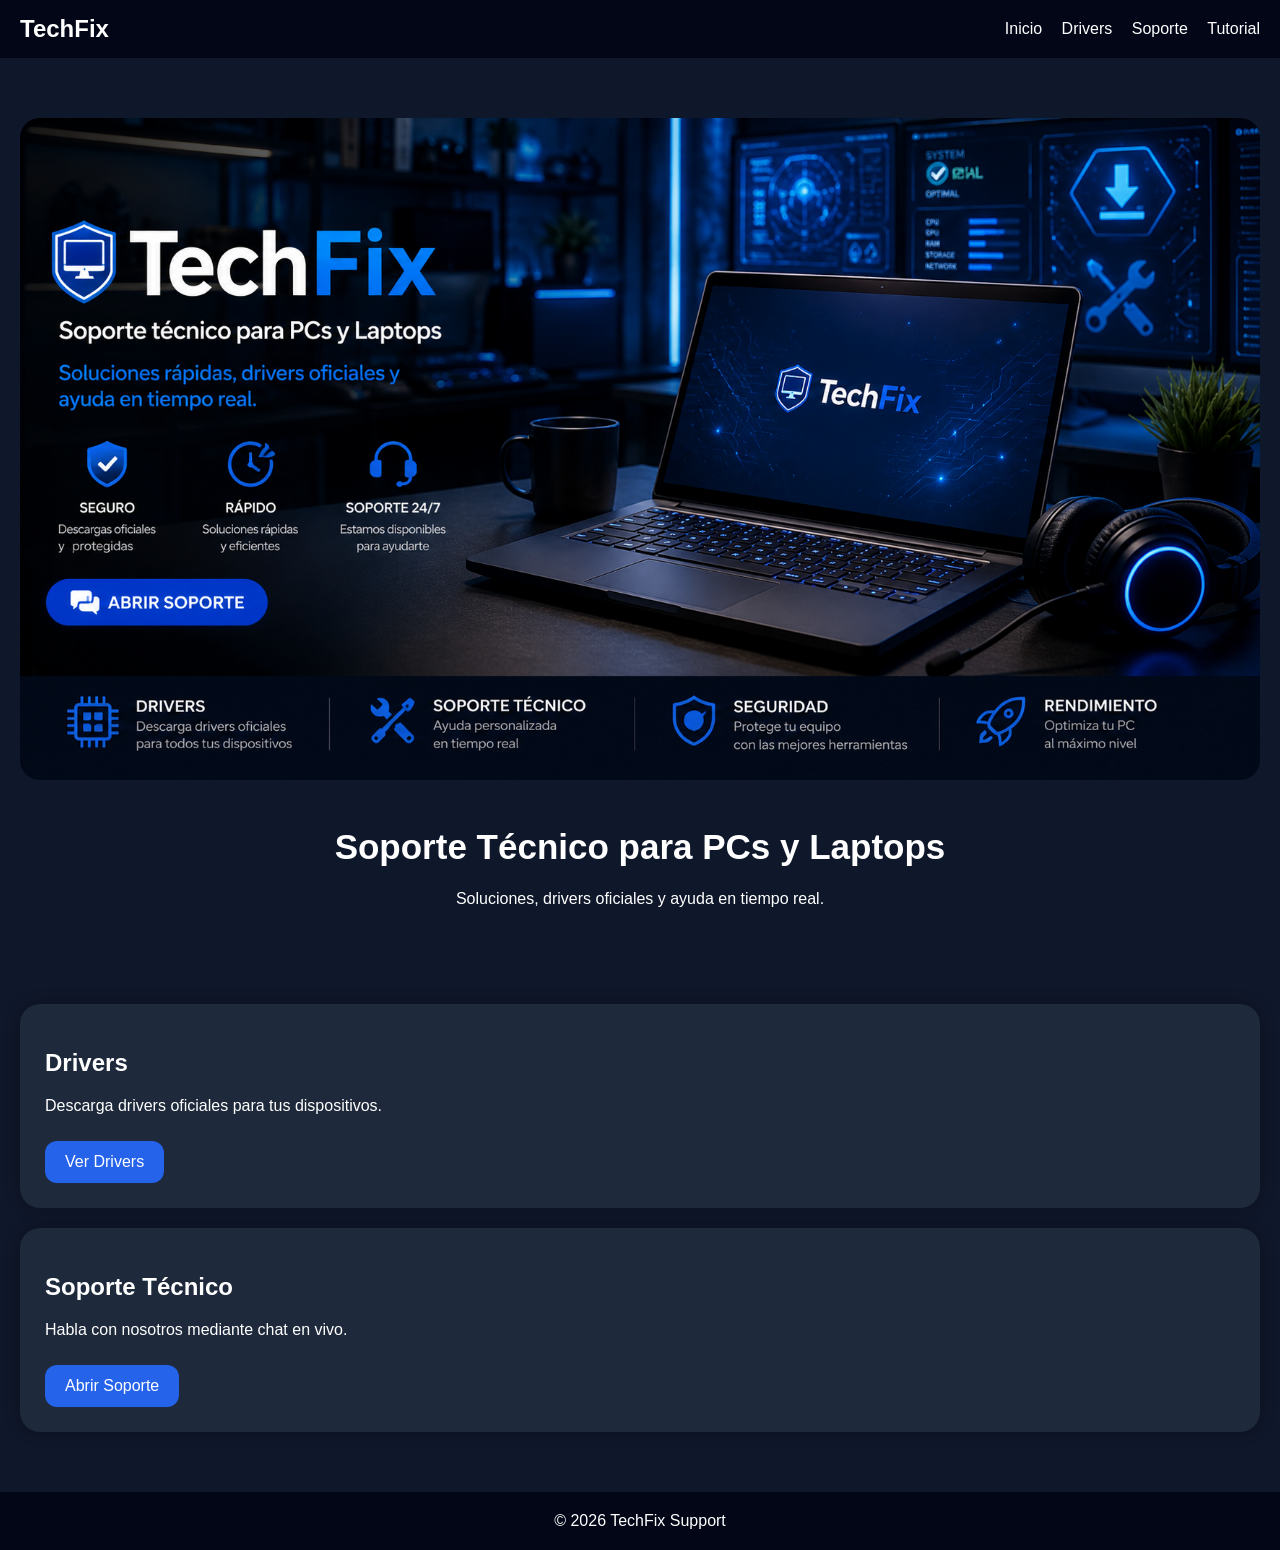
<file: index.html>
<!DOCTYPE html>
<html lang="es">

<head>
    <meta charset="UTF-8">
    <meta name="viewport" content="width=device-width, initial-scale=1.0">
    <title>TechFix</title>

    <link rel="stylesheet" href="style.css">
</head>

<body>

<nav>

    <h2>TechFix</h2>

    <div class="menu">
        <a href="index.html">Inicio</a>
        <a href="drivers.html">Drivers</a>
        <a href="soporte.html">Soporte</a>
        <a href="tutorial.html">Tutorial</a>
    </div>

</nav>

<header>
  <img src="banner.png" class="banner">

    <h1>Soporte Técnico para PCs y Laptops</h1>

    <p>
    Soluciones, drivers oficiales y ayuda en tiempo real.
    </p>

</header>

<section class="cards">

    <div class="card">

       <h2>Drivers</h2>

        <p>
        Descarga drivers oficiales para tus dispositivos.
        </p>

        <a href="drivers.html">
            <button>Ver Drivers</button>
        </a>

    </div>

    <div class="card">

        <h2>Soporte Técnico</h2>

        <p>
        Habla con nosotros mediante chat en vivo.
        </p>

        <a href="soporte.html">
            <button>Abrir Soporte</button>
        </a>

    </div>

</section>

<footer>
    © 2026 TechFix Support
</footer>

<script src="script.js"></script>

</body>
</html>
</file>
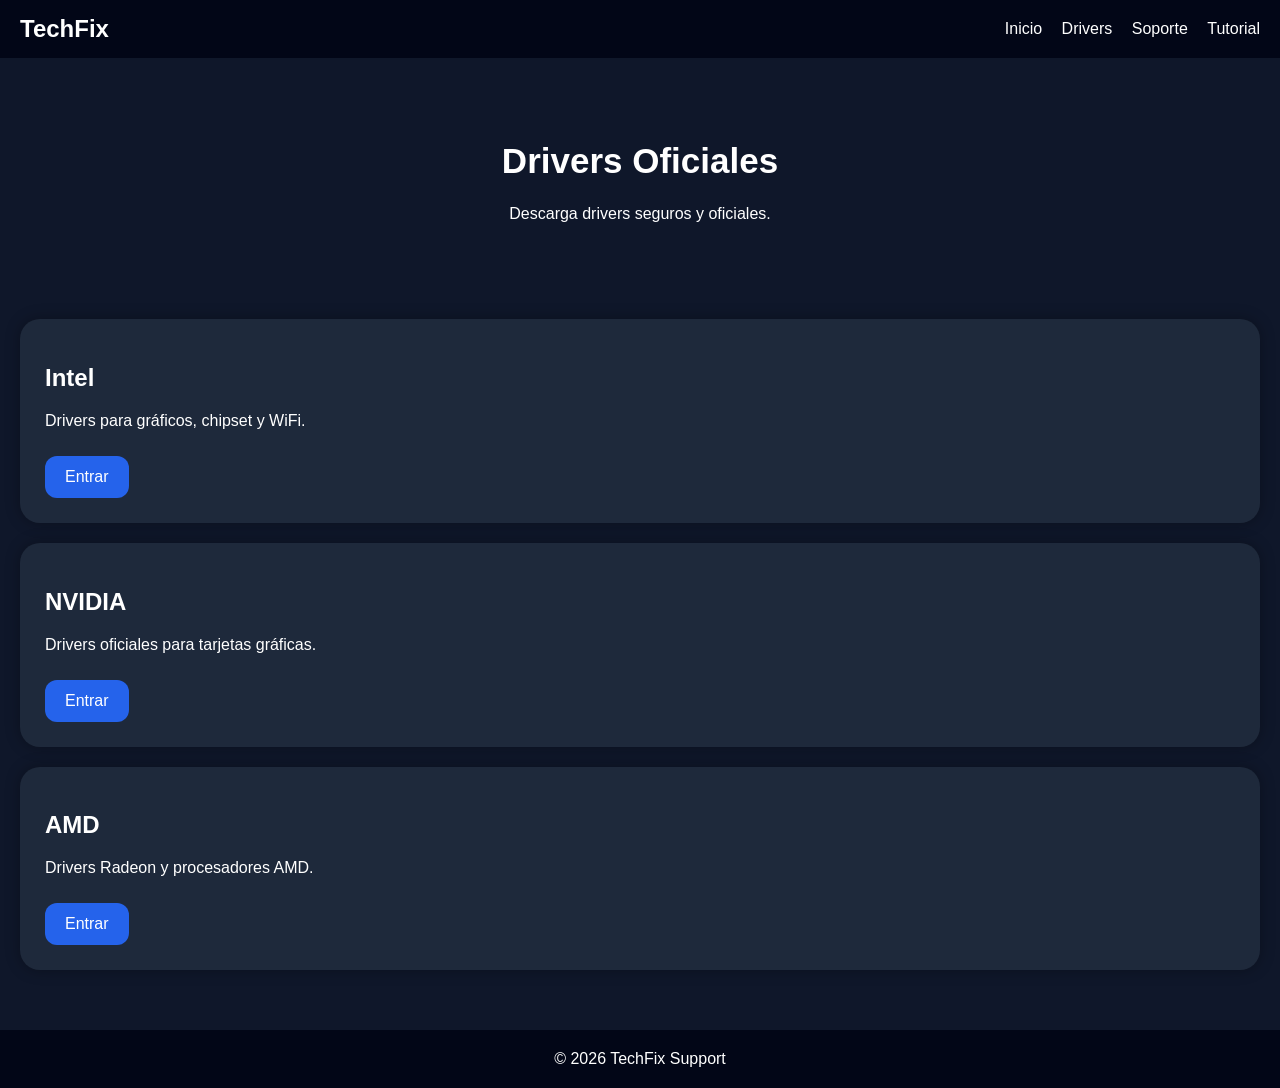
<file: drivers.html>
<!DOCTYPE html>
<html lang="es">

<head>
    <meta charset="UTF-8">
    <meta name="viewport" content="width=device-width, initial-scale=1.0">
    <title>Drivers</title>

    <link rel="stylesheet" href="style.css">
</head>

<body>

<nav>

    <h2>TechFix</h2>

    <div class="menu">
        <a href="index.html">Inicio</a>
        <a href="drivers.html">Drivers</a>
        <a href="soporte.html">Soporte</a>
        <a href="tutorial.html">Tutorial</a>
    </div>

</nav>

<header>

    <h1>Drivers Oficiales</h1>

    <p>
    Descarga drivers seguros y oficiales.
    </p>

</header>

<section class="cards">

    <div class="card">

        <h2>Intel</h2>

        <p>
        Drivers para gráficos, chipset y WiFi.
        </p>

        <a href="https://www.intel.com/content/www/us/en/download-center/home.html">
            <button>Entrar</button>
        </a>

    </div>

    <div class="card">

        <h2>NVIDIA</h2>

        <p>
        Drivers oficiales para tarjetas gráficas.
        </p>

        <a href="https://www.nvidia.com/Download/index.aspx">
            <button>Entrar</button>
        </a>

    </div>

    <div class="card">

        <h2>AMD</h2>

        <p>
        Drivers Radeon y procesadores AMD.
        </p>

        <a href="https://www.amd.com/en/support">
            <button>Entrar</button>
        </a>

    </div>

</section>

<footer>
    © 2026 TechFix Support
</footer>

</body>
</html>
</file>
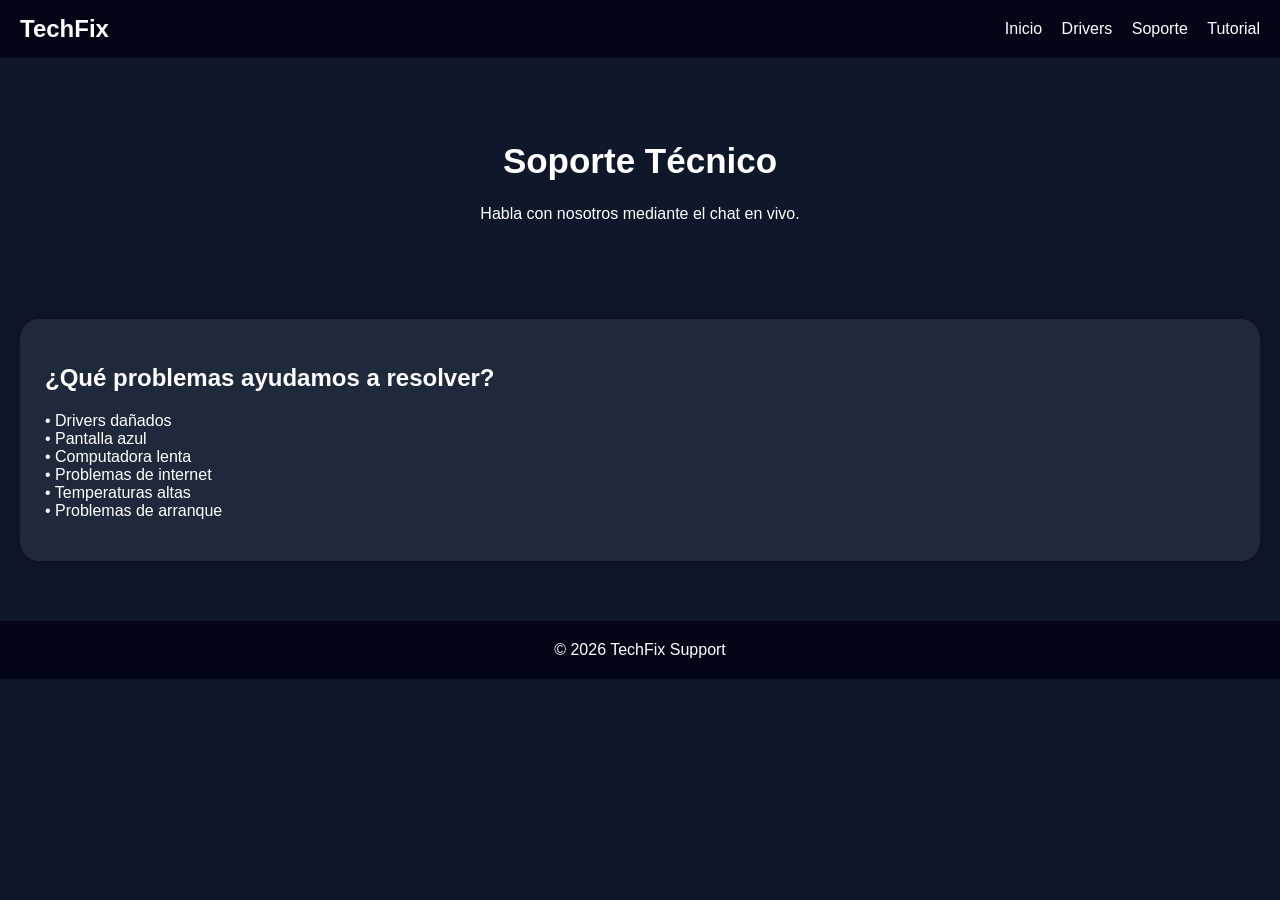
<file: soporte.html>
<!DOCTYPE html>
<html lang="es">

<head>
    <meta charset="UTF-8">
    <meta name="viewport" content="width=device-width, initial-scale=1.0">
    <title>Soporte</title>

    <link rel="stylesheet" href="style.css">
</head>

<body>

<nav>

    <h2>TechFix</h2>

    <div class="menu">
        <a href="index.html">Inicio</a>
        <a href="drivers.html">Drivers</a>
        <a href="soporte.html">Soporte</a>
        <a href="tutorial.html">Tutorial</a>
    </div>

</nav>

<header>

    <h1>Soporte Técnico</h1>

    <p>
    Habla con nosotros mediante el chat en vivo.
    </p>

</header>

<section class="cards">

    <div class="card">

        <h2>¿Qué problemas ayudamos a resolver?</h2>

        <p>
        • Drivers dañados<br>
        • Pantalla azul<br>
        • Computadora lenta<br>
        • Problemas de internet<br>
        • Temperaturas altas<br>
        • Problemas de arranque
        </p>

    </div>

</section>

<footer>
    © 2026 TechFix Support
</footer>

<!--Start of Tawk.to Script-->
<script type="text/javascript">
var Tawk_API=Tawk_API||{}, Tawk_LoadStart=new Date();
(function(){
var s1=document.createElement("script"),s0=document.getElementsByTagName("script")[0];
s1.async=true;
s1.src='https://embed.tawk.to/6a14f98cda221a1c3a6a4a80/1jpgutj7r';
s1.charset='UTF-8';
s1.setAttribute('crossorigin','*');
s0.parentNode.insertBefore(s1,s0);
})();
</script>
<!--End of Tawk.to Script-->

</body>
</html>
</file>
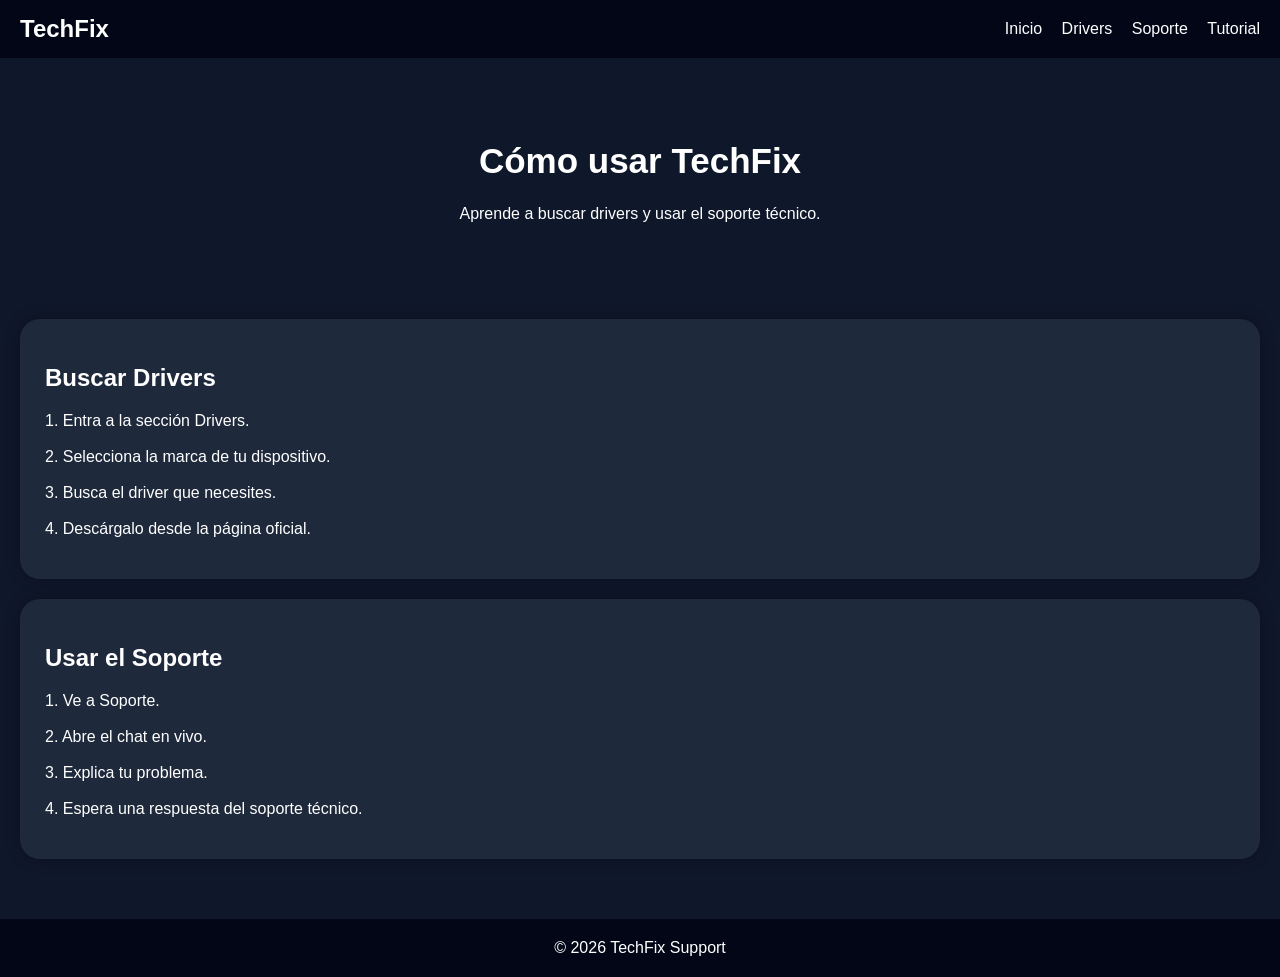
<file: tutorial.html>
<!DOCTYPE html>
<html lang="es">

<head>

<meta charset="UTF-8">
<meta name="viewport" content="width=device-width, initial-scale=1.0">

<title>Tutorial | TechFix</title>

<link rel="stylesheet" href="style.css">

</head>

<body>

<nav>

<h2>TechFix</h2>

<div class="menu">
<a href="index.html">Inicio</a>
<a href="drivers.html">Drivers</a>
<a href="soporte.html">Soporte</a>
<a href="tutorial.html">Tutorial</a>
</div>

</nav>

<header>

<h1>Cómo usar TechFix</h1>

<p>
Aprende a buscar drivers y usar el soporte técnico.
</p>

</header>

<section class="cards">

<div class="card">

<h2>Buscar Drivers</h2>

<p>
1. Entra a la sección Drivers.<br><br>

2. Selecciona la marca de tu dispositivo.<br><br>

3. Busca el driver que necesites.<br><br>

4. Descárgalo desde la página oficial.
</p>

</div>

<div class="card">

<h2>Usar el Soporte</h2>

<p>
1. Ve a Soporte.<br><br>

2. Abre el chat en vivo.<br><br>

3. Explica tu problema.<br><br>

4. Espera una respuesta del soporte técnico.
</p>

</div>

</section>

<footer>
© 2026 TechFix Support
</footer>

</body>
</html>
</file>
<file: style.css>
body{
    margin:0;
    font-family:Arial;
    background:#0f172a;
    color:white;
}

/* MENU */

nav{
    background:#020617;
    display:flex;
    justify-content:space-between;
    align-items:center;
    padding:15px 20px;
}

nav h2{
    margin:0;
}

.menu a{
    color:white;
    text-decoration:none;
    margin-left:15px;
}

/* HEADER */

header{
    text-align:center;
    padding:60px 20px;
}

header h1{
    font-size:35px;
}

/* TARJETAS */

.cards{
    padding:20px;
    display:flex;
    flex-direction:column;
    gap:20px;
}

.card{
    background:#1e293b;
    padding:25px;
    border-radius:20px;
    box-shadow:0 0 15px rgba(0,0,0,0.3);

    transition:0.3s;
}

.card:hover{
    transform:translateY(-5px);
}

button{
    background:#2563eb;
    color:white;
    border:none;
    padding:12px 20px;
    border-radius:12px;
    font-size:16px;
    margin-top:10px;
}

button:active{
    transform:scale(0.95);
}

/* FOOTER */

footer{
    text-align:center;
    padding:20px;
    margin-top:40px;
    background:#020617;
}

.banner{
    width:100%;
    border-radius:20px;
    margin-bottom:20px;
}
</file>
